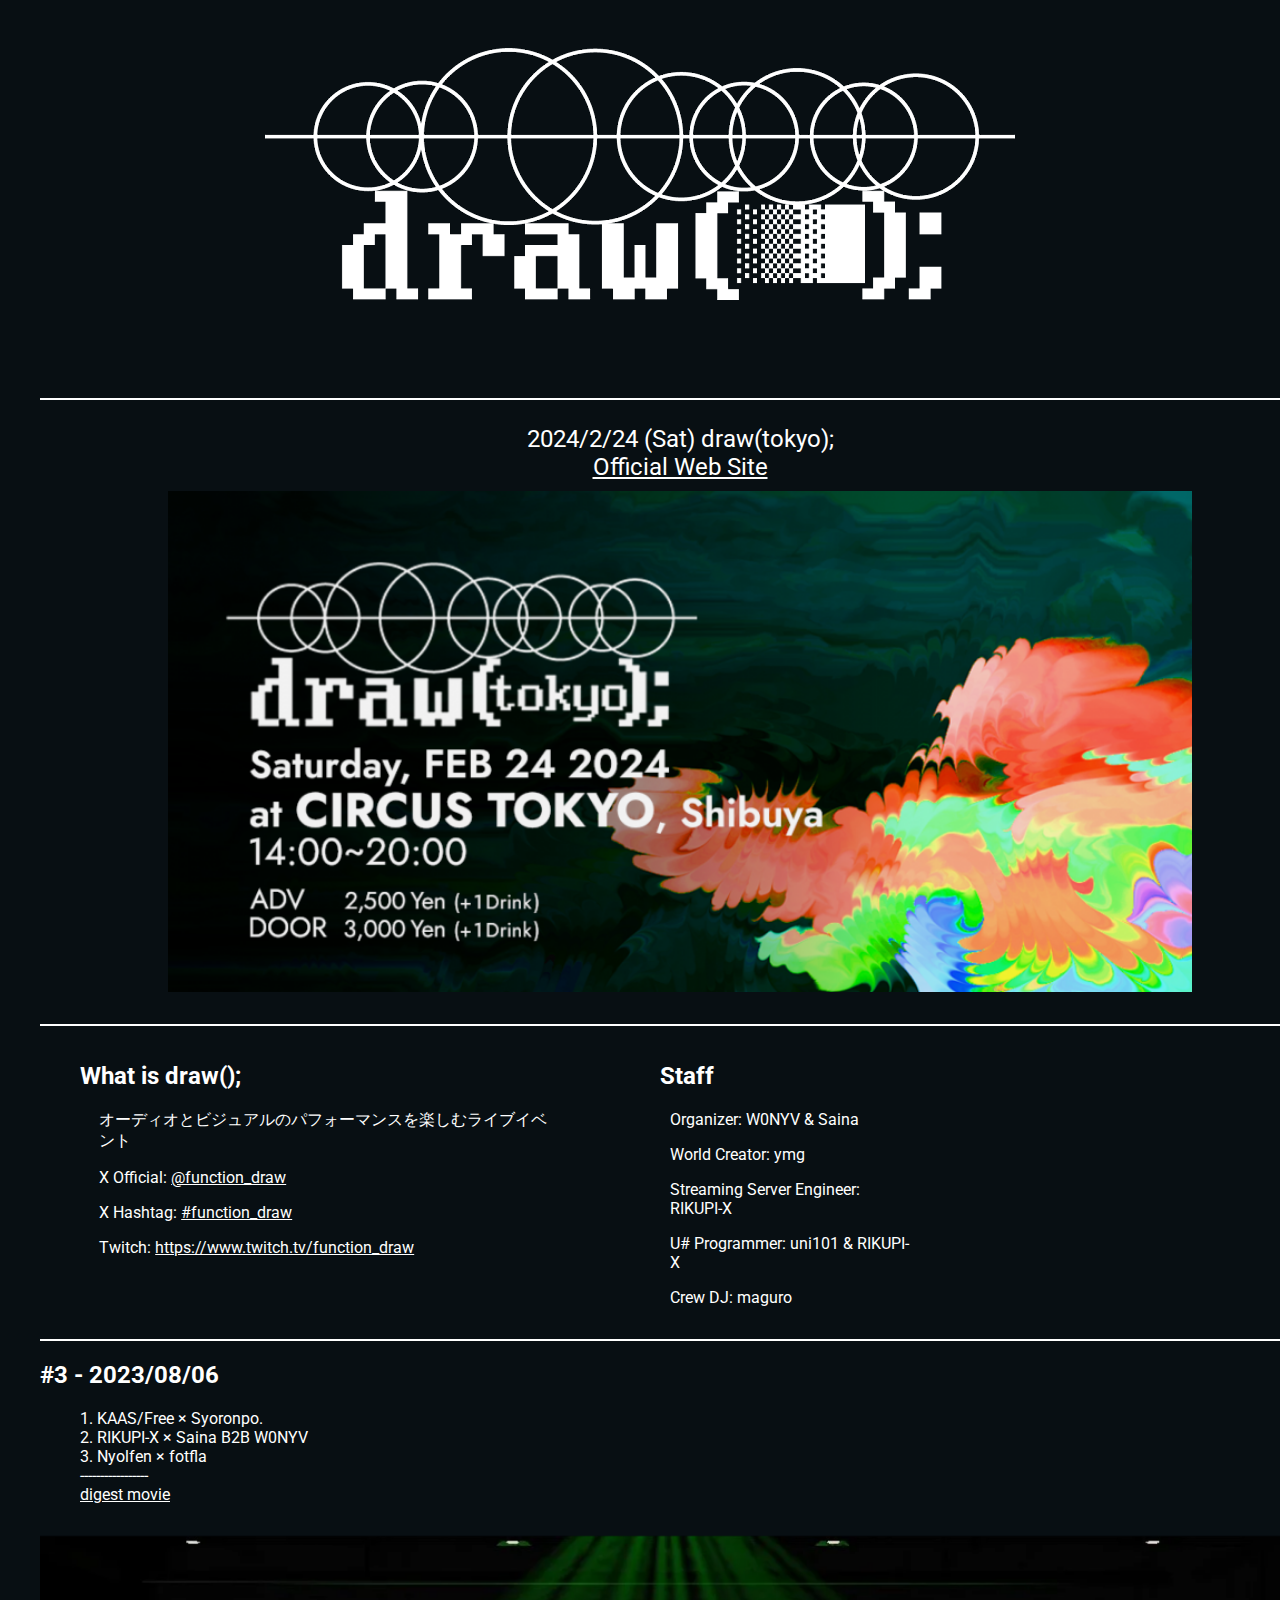
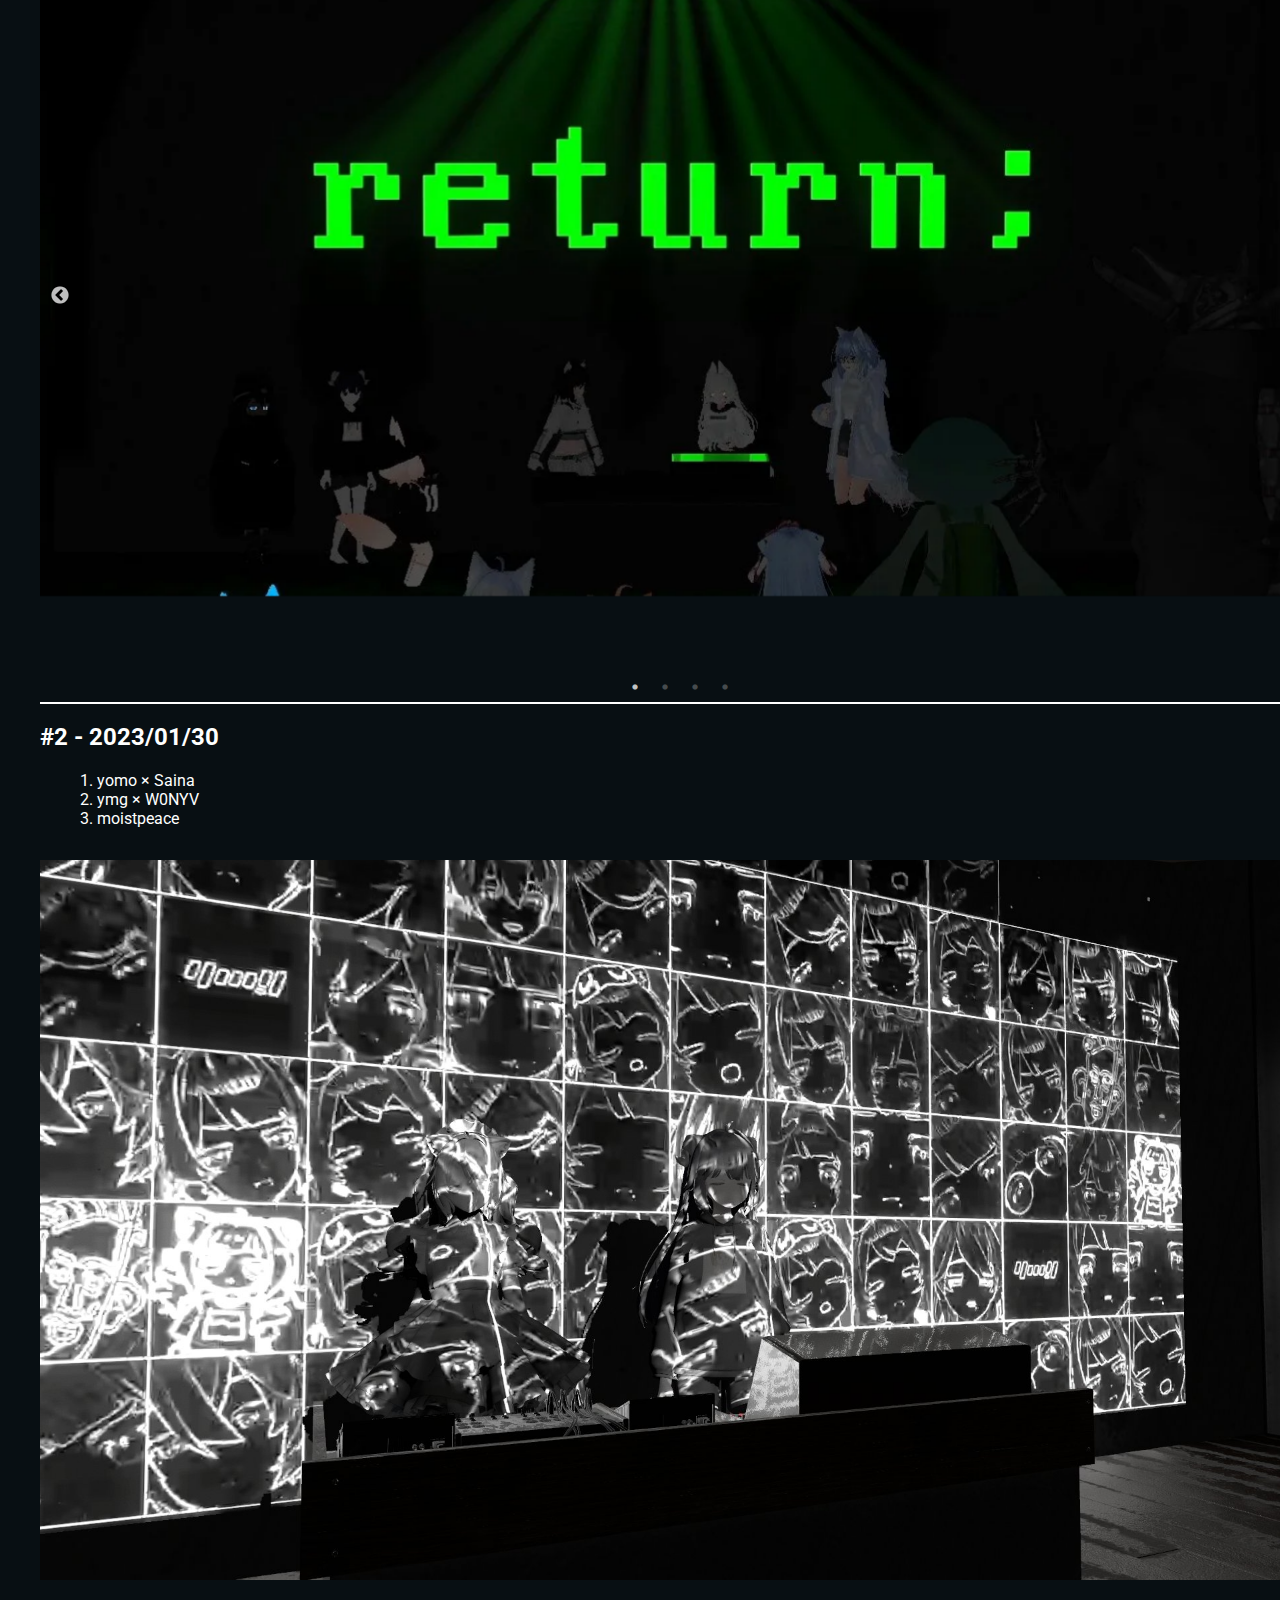
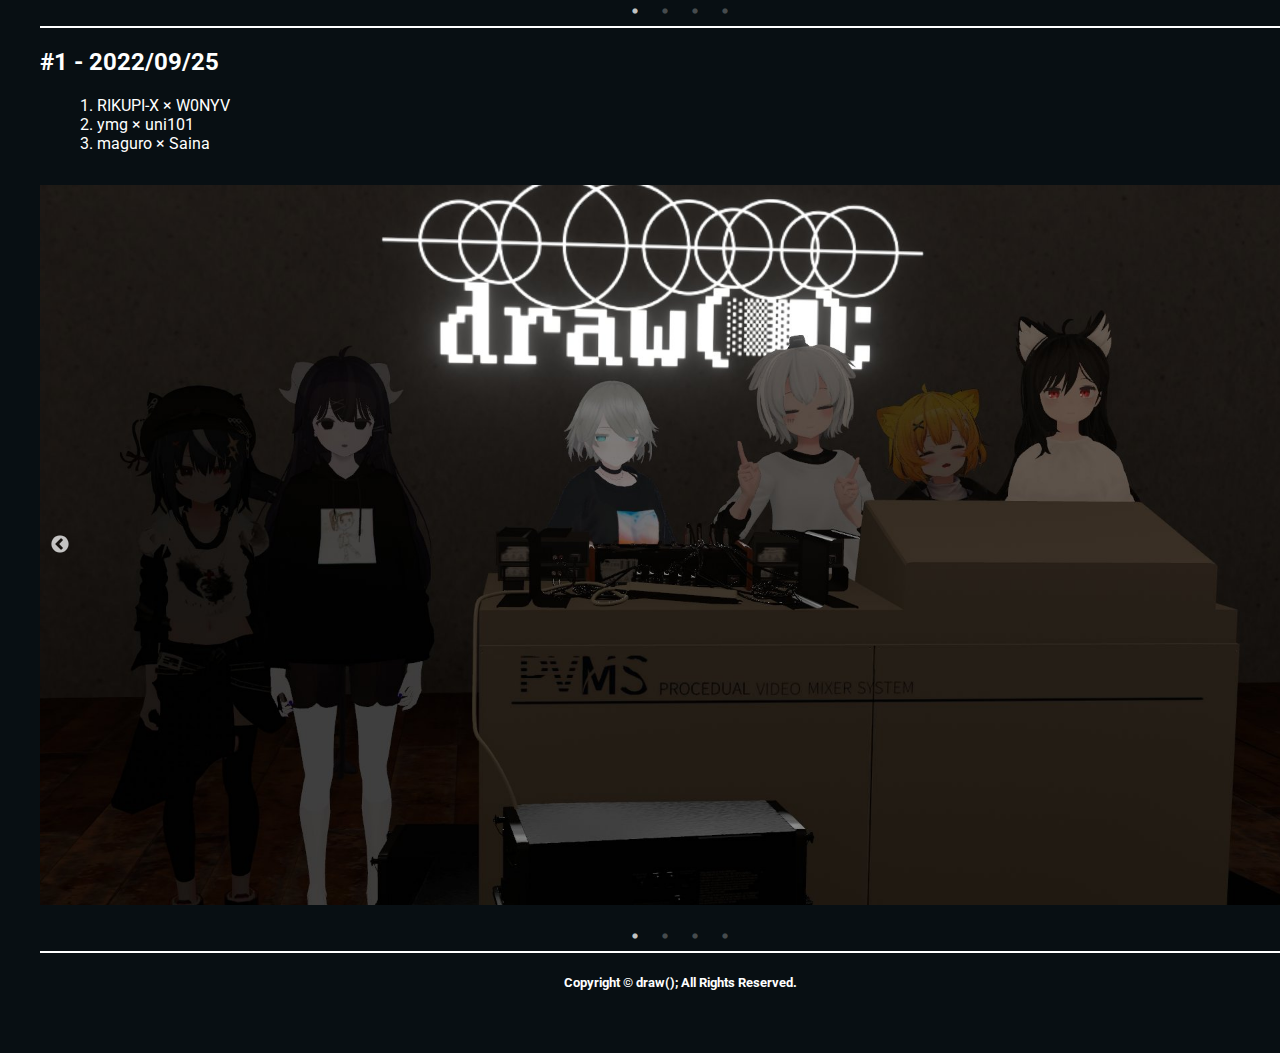
<file: index.html>
﻿<!DOCTYPE html>
<html lang="ja">
<head>
    <!-- metatags -->
    <meta charset="utf-8">
    <meta name="viewport" content="width=device-width, initial-scale=1">
    <meta name="keywords" content="">
    <meta name="description" content="">
    <title>draw();</title>
    <link rel="icon" href="./images/favicon.ico">
    <link rel="apple-touch-icon" href="./images/favicon.png" sizes="128x128">
    <link rel="icon" type="image/png" href="./images/favicon.png" sizes="128x128">
    <link href="https://fonts.googleapis.com/css?family=Roboto" rel="stylesheet">
    <link rel="stylesheet" href="./scripts/slick/slick.css">
    <link rel="stylesheet" href="./scripts/slick/slick-theme.css">
    <link rel="stylesheet" href="./default.css">
    <!-- OGP Settings -->
    <meta property="og:url" content="https://function-draw.com/">
    <meta property="og:title" content="draw();">
    <meta property="og:description" content="オーディオとビジュアルのパフォーマンスを楽しむライブイベント">
    <meta property="og:type" content="website">
    <meta property="og:image" content="https://function-draw.com/images/draw_logo_card.png">
    <meta property="og:image:width" content="512">
    <meta property="og:image:height" content="512">
    <meta name="twitter:card" content="summary_large_image" />
    <meta name="twitter:site" content="@function_draw">
</head>
<body>
    <!-- header -->
    <header>
        <!-- logo -->
        <h1><img src="./images/draw_logo.png"></h1>
    </header>
    <main>
        <div class="border"></div>
        <!-- topinfo -->
        <p class="topinfo">2024/2/24 (Sat) draw(tokyo); <br><a href="./tokyo.html">Official Web Site<img src="./images/draw_cover.png"></a></p>
        <div class="border"></div>
        <!-- What is draw -->
        <ul class="description">
            <li>
                <h2>What is draw();</h2>
                <p>オーディオとビジュアルのパフォーマンスを楽しむライブイベント</p>
                <p>X Official: <a href="https://twitter.com/function_draw">@function_draw</a></p>
                <p>X Hashtag: <a href="https://twitter.com/hashtag/function_draw?src=hashtag_click">#function_draw</a></p>
                <p>Twitch: <a href="https://www.twitch.tv/function_draw">https://www.twitch.tv/function_draw</a></p>
            </li>
            <li>
                <h2>Staff</h2>
                <p>Organizer: W0NYV & Saina</p>
                <p>World Creator: ymg</p>
                <p>Streaming Server Engineer: RIKUPI-X</p>
                <p>U# Programmer: uni101 & RIKUPI-X</p>
                <p>Crew DJ: maguro</p>
            </li>
        </ul>
        <div class="border"></div>
        <!-- #1 -->
        <h2>#3 - 2023/08/06</h2>
        <ul>
            <li>1. KAAS/Free × Syoronpo.</li>
            <li>2. RIKUPI-X × Saina B2B W0NYV</li>
            <li>3. Nyolfen × fotfla</li>
            <li>-----------------</li>
            <li><a target="_blank" href="https://www.youtube.com/watch?v=Ly6k-ypxTBg">digest movie</a></li>
        </ul>
        <div class="flexbox">
            <div class="flyer">
                <img src="./images/draw-3-flyer.webp">
                <p>
            </div>
            <div class="fade">
                <p><img src="./images/3/3_1.webp"></p>
                <p><img src="./images/3/3_2.webp"></p>
                <p><img src="./images/3/3_3.webp"></p>
                <p><img src="./images/3/3_4.webp"></p>
            </div>
        </div>
        <div class="border"></div>
        <!-- #2 -->
        <h2>#2 - 2023/01/30</h2>
        <ul>
            <li>1. yomo × Saina</li>
            <li>2. ymg × W0NYV</li>
            <li>3. moistpeace</li>
        </ul>
        <div class="flexbox">
            <div class="fade">
                <p><img src="./images/2/2_1.png"></p>
                <p><img src="./images/2/2_2.png"></p>
                <p><img src="./images/2/2_3.png"></p>
                <p><img src="./images/2/2_4.png"></p>
            </div>
            <div class="flyer">
                <img src="./images/draw-2-flyer.png">
                <p>
            </div>
        </div>
        <div class="border"></div>
        <!-- #1 -->
        <h2>#1 - 2022/09/25</h2>
        <ul>
            <li>1. RIKUPI-X × W0NYV</li>
            <li>2. ymg × uni101</li>
            <li>3. maguro × Saina</li>
        </ul>
        <div class="flexbox">
            <div class="flyer">
                <img src="./images/draw-1-flyer.png">
                <p>
            </div>
            <div class="fade">
                <p><img src="./images/1/1_1.png"></p>
                <p><img src="./images/1/1_2.png"></p>
                <p><img src="./images/1/1_3.png"></p>
                <p><img src="./images/1/1_4.png"></p>
            </div>
        </div>
        <div class="border"></div>
        <!-- footer-->
        <footer>
            <h5>Copyright © draw(); All Rights Reserved.</h5>
        </footer>
    </main>
    <!-- scripts -->
    <script src="https://ajax.googleapis.com/ajax/libs/jquery/1.11.0/jquery.min.js"></script>
    <script src="./scripts/slick/slick.min.js"></script>
    <script>
        $(document).ready(function () {
            $('.fade').slick({
                autoplay: true,
                dots: true,
                infinite: true,
                speed: 1000,
                fade: true,
            });
        });
    </script>
</body>
</html>
</file>
<file: default.css>
﻿.slick-next {
    right: 10px;
}

.slick-prev {
    left: 10px;
    z-index: 9999;
}

.slick-dots li button:before, .slick-dots li.slick-active button:before {
    color: white;
}

body {
    margin: 0;
    padding: 0;
    background-color: rgba(8, 15, 19, 1);
    color: white;
    font-family: Roboto, 'Hiragino Kaku Gothic Pro', 'ヒラギノ角ゴ Pro W3', Meiryo, メイリオ, '游ゴシック Medium', 'Yu Gothic Medium', '游ゴシック体', 'Yu Gothic', YuGothic, 'MS PGothic', Osaka, arial, sans-serif;
}

header {
    text-align: center;
}

a {
    color: white;
}

    a:visited {
        color: white;
    }

li {
    list-style: none;
}

footer {
    text-align: center;
}

.topinfo{
    width: 80%;
    margin: 2% auto;
    text-align: center;
    font-size: 18pt;
}

.topinfo img{
    width: 100%;
    margin: 0 auto;
    padding-top: 10px;
}

@media (min-width: 1280px) {
    main {
        margin: 0 auto;
        width: 1280px;
    }

    .description {
        display: flex;
        flex-direction: row;
    }

        .description li:first-child {
            margin-right: 100px;
        }

    .flexbox {
        display: flex;
        align-items: flex-start;
    }

    .fade {
        width: 60%;
        margin: 0 2%;
        padding: 0;
        height: auto;
    }

        .fade img {
            width: 100%;
        }

    .flyer {
        width: 30%;
        margin-top: 16px;
    }

        .flyer img {
            width: 100%;
        }
}

@media (max-width: 1280px) {
    main {
        padding: 40px;
        margin: 0 auto;
    }

    header img {
        text-align: center;
        width: 100%;
    }

    .description {
        text-align: left;
    }

        .description p {
            padding-left: 4%;
        }

    .fade {
        width: 100%;
        margin: 0;
        padding: 0;
        height: auto;
    }

        .fade img {
            width: 100%;
        }

    .flyer {
        margin: 0 auto;
        width: 80%;
    }

        .flyer img {
            width: 100%;
        }
}

@media (max-width: 1000px) {
    main {
        padding: 4%;
        margin: 0 auto;
    }

    .description {
        padding-left: 0;
    }

        .description p {
            padding-left: 4%;
        }

    .flyer {
        margin: 0 auto;
        width: 100%;
    }

    .topinfo{
        width: 90%;
        font-size: 16pt;
    }
}

.border {
    border: solid 1px white;
}
</file>
